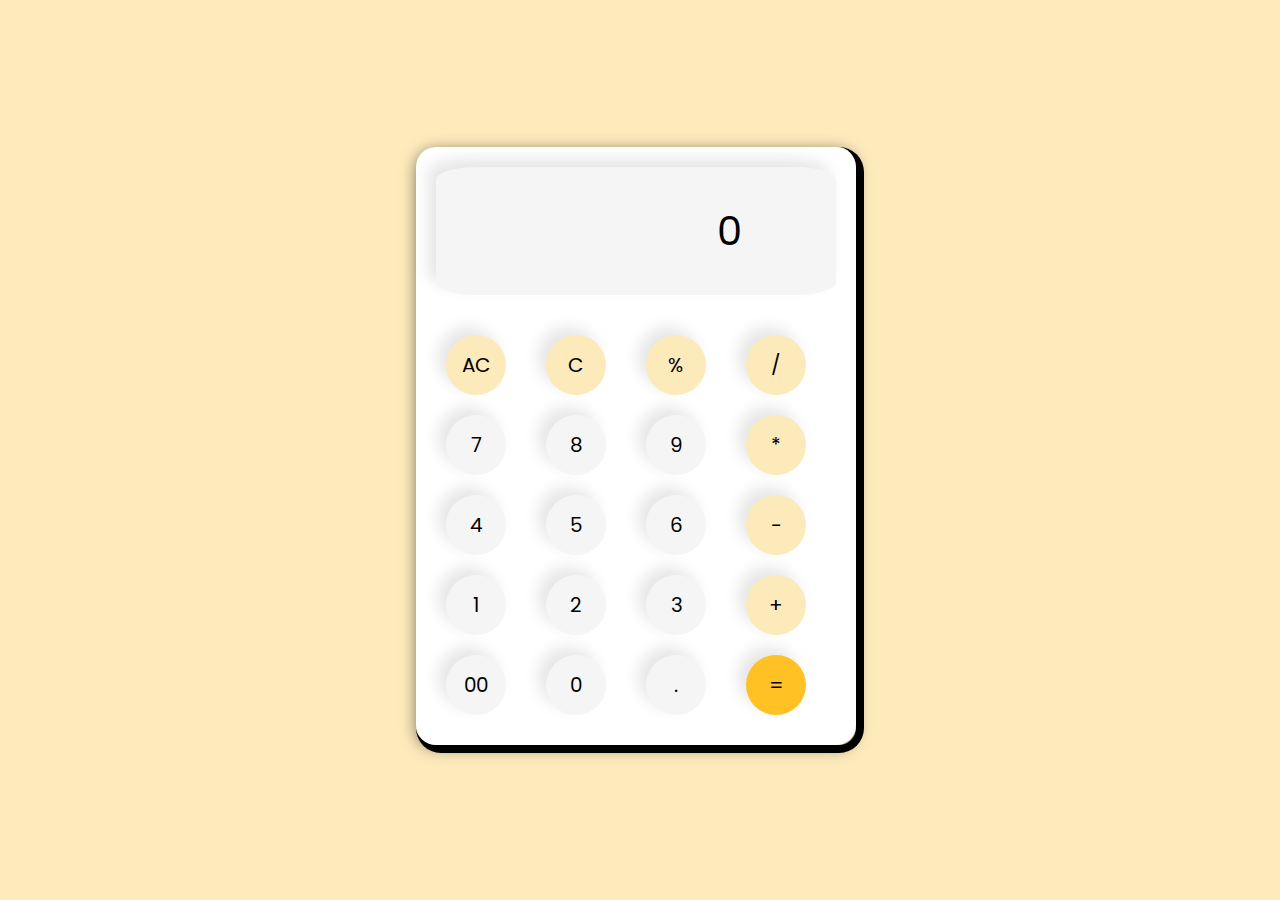
<file: CALCULATOR/index.html>
<!DOCTYPE html>
<html lang="en">
  <head>
    <meta charset="UTF-8" />
    <meta name="viewport" content="width=device-width, initial-scale=1.0" />
    <link rel="stylesheet" href="style.css" />
    <title>Calculator</title>
  </head>
  <body>
    <div class="container">
      <div class="calculator">
        <div class="input">
        <input type="text" id="inputBox" placeholder="0" />
    </div>
        <div class="buttons">
          <button class="btn operator">AC</button>
          <button class="btn operator">C</button>
          <button class="btn operator">%</button>
          <button class="btn operator">/</button>
          <button class="btn">7</button>
          <button class="btn">8</button>
          <button class="btn">9</button>
          <button class="btn operator">*</button>
          <button class="btn">4</button>
          <button class="btn">5</button>
          <button class="btn">6</button>
          <button class="btn operator">-</button>
          <button class="btn">1</button>
          <button class="btn">2</button>
          <button class="btn">3</button>
          <button class="btn operator">+</button>
          <button class="btn">00</button>
          <button class="btn">0</button>
          <button class="btn">.</button>
          <button class="btn equal">=</button>
        </div>
      </div>
    </div>

    <script src="script.js"></script>
  </body>
</html>
</file>
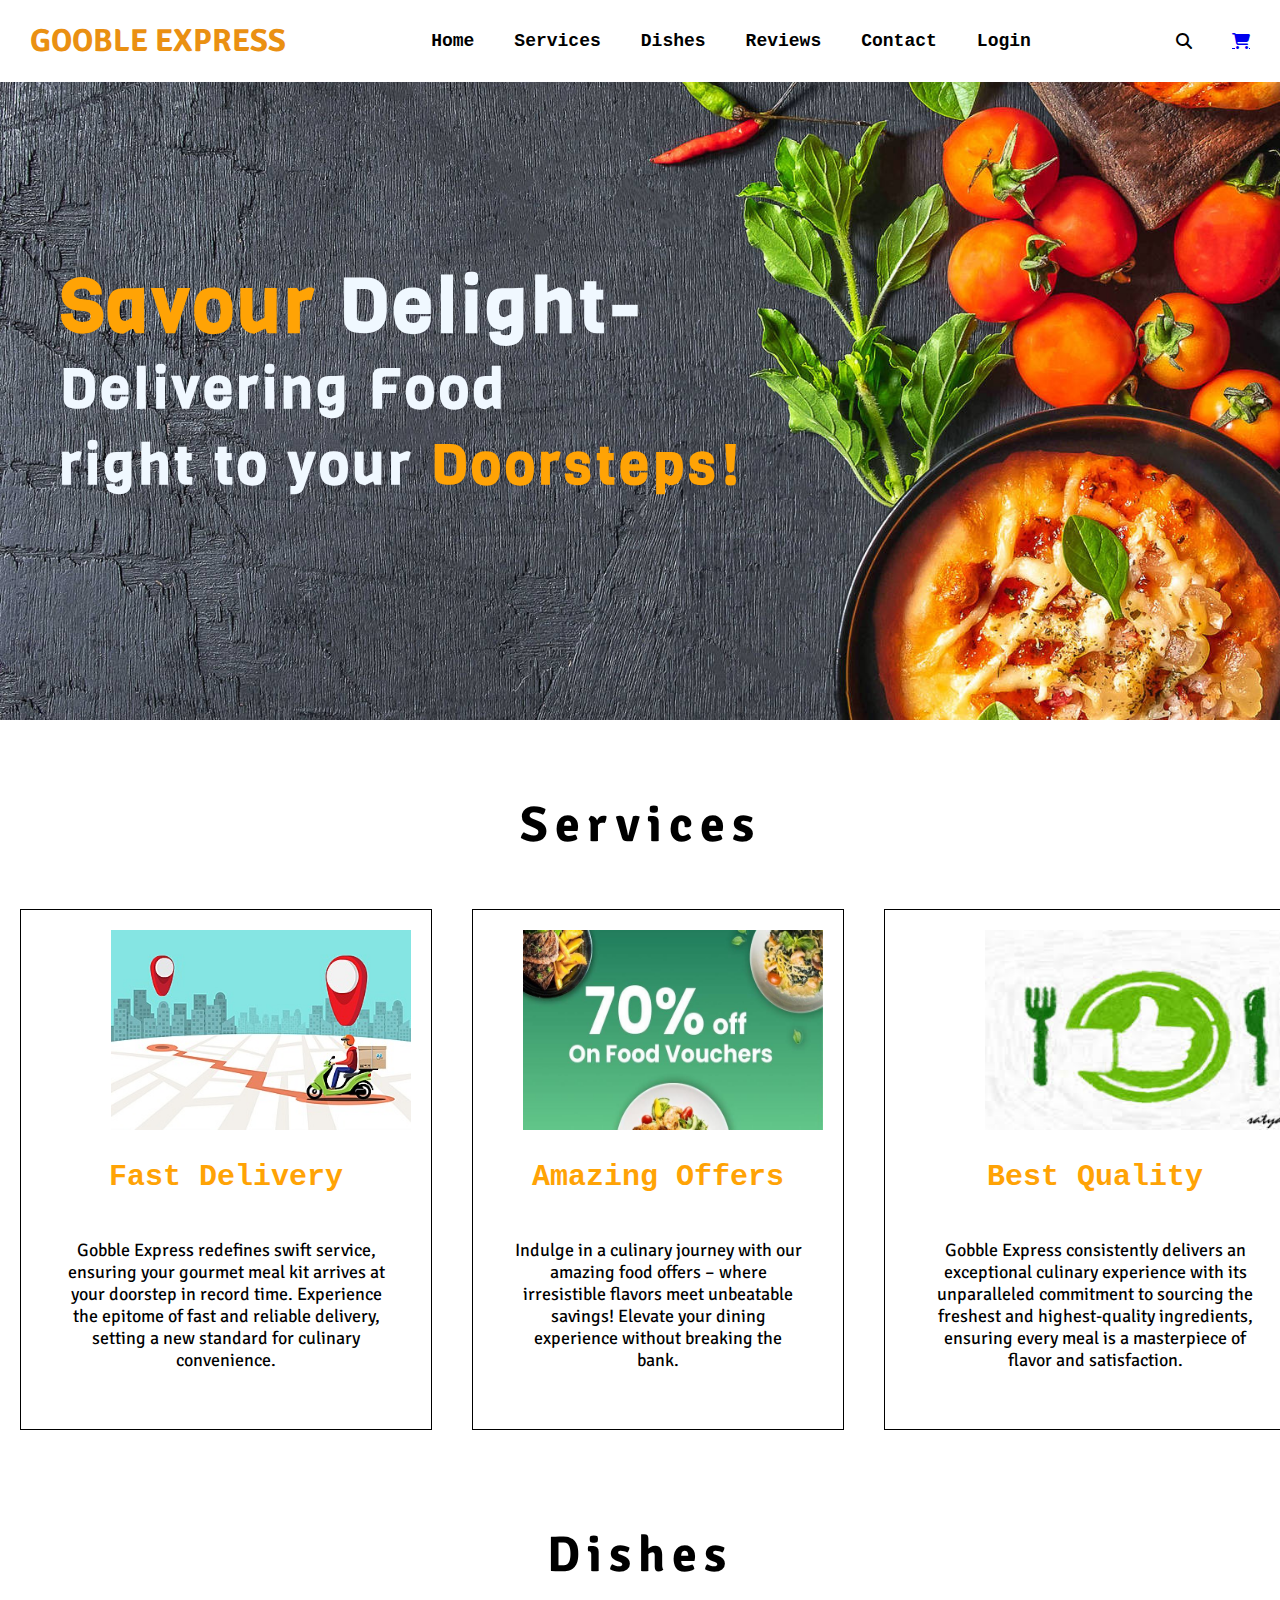
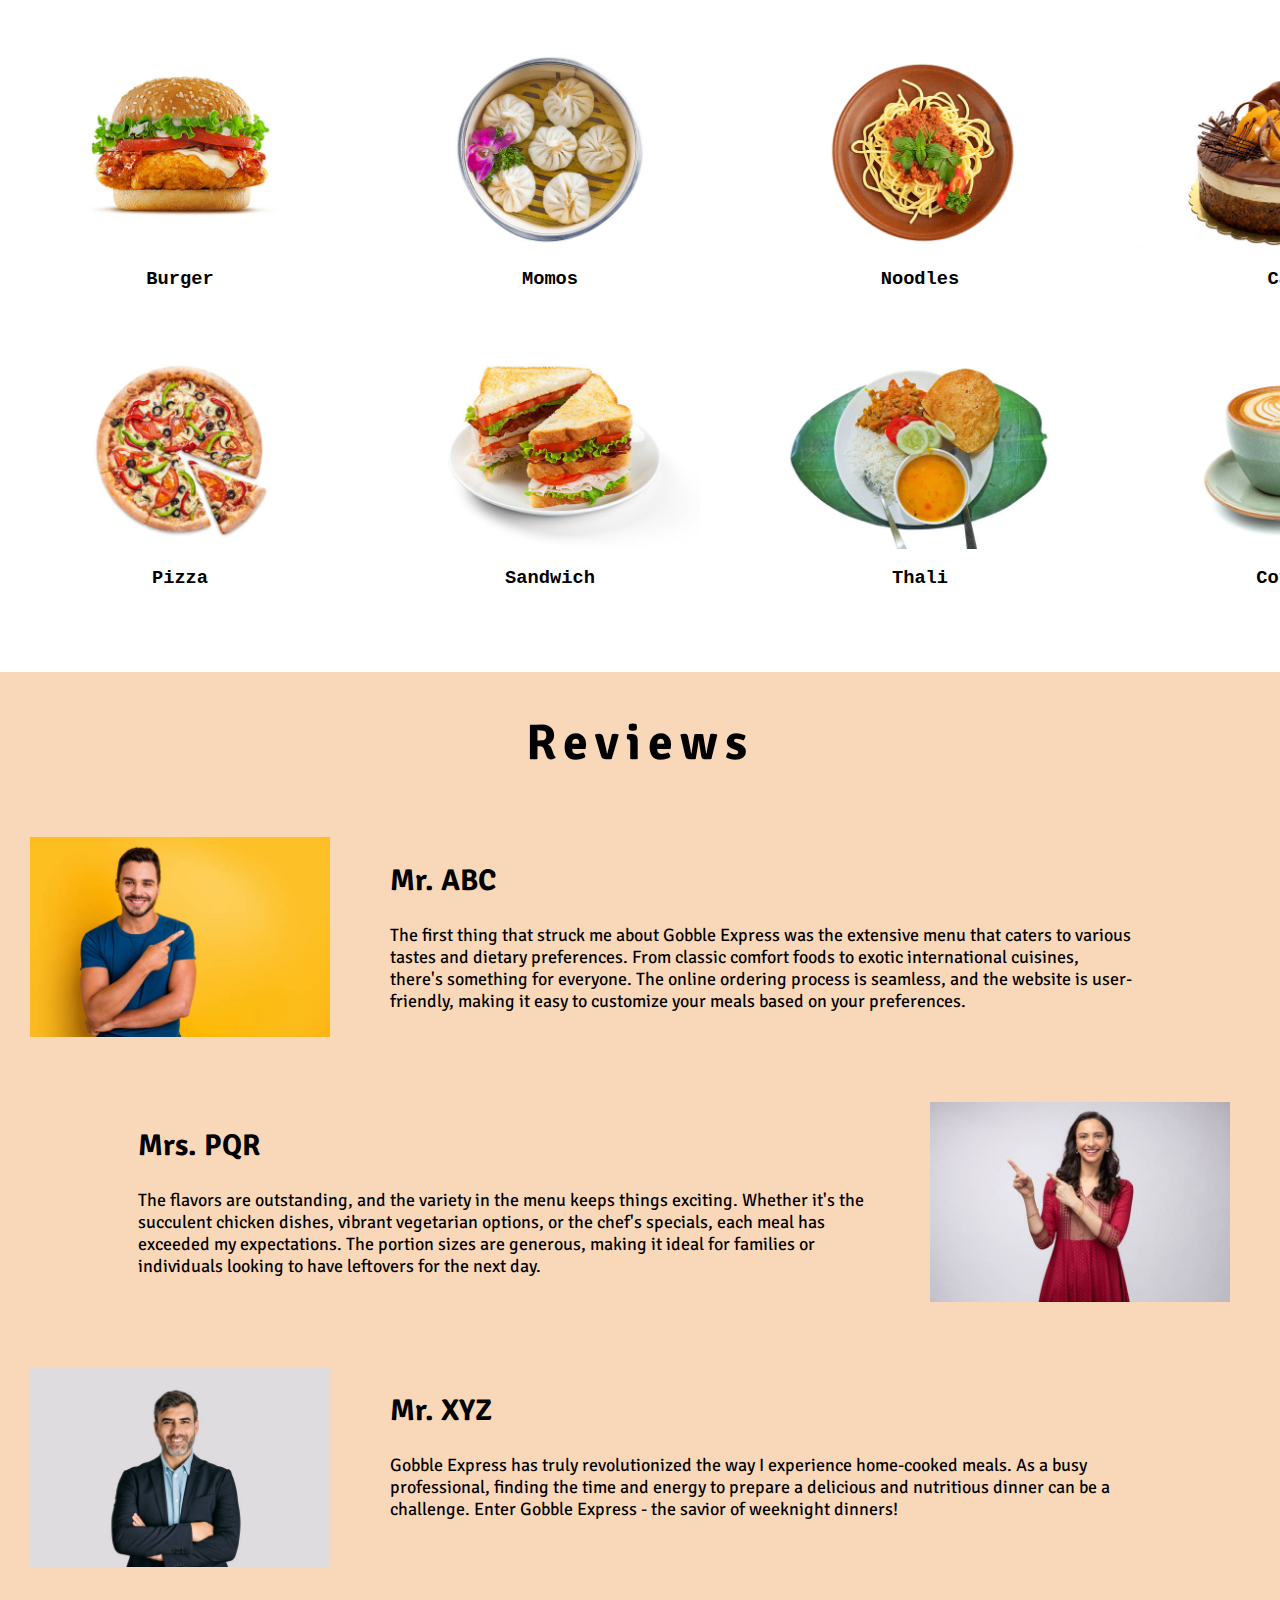
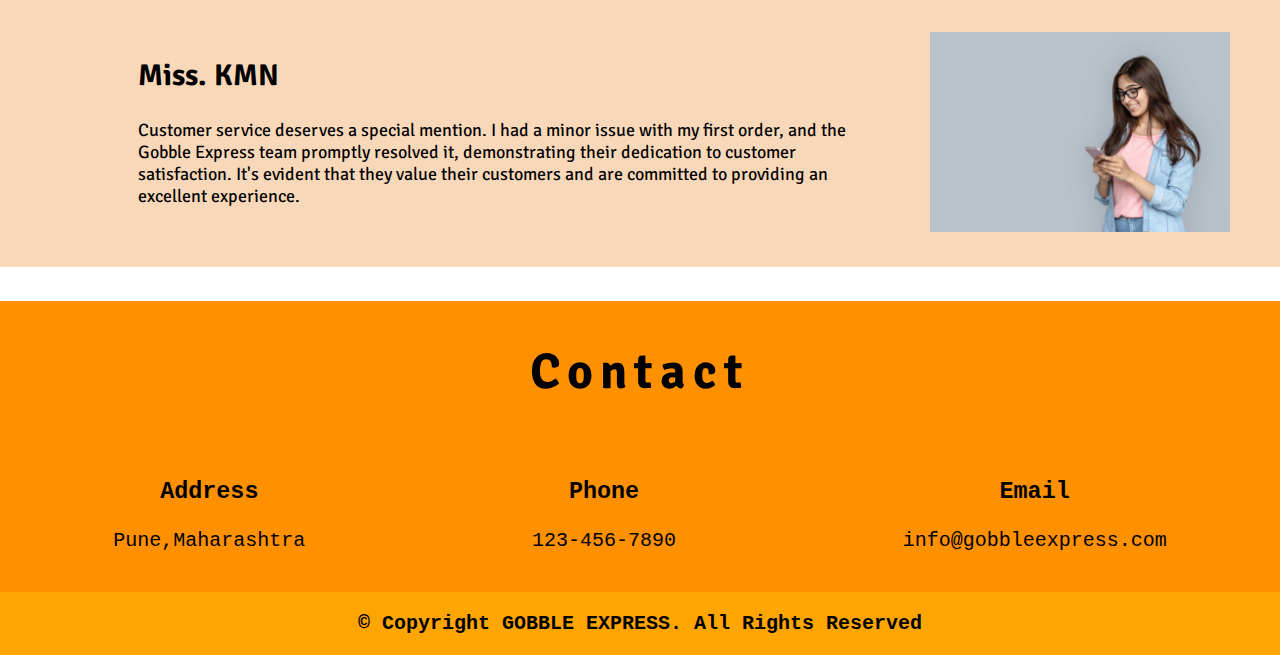
<file: LANDING PAGE/index.html>
<!DOCTYPE html>
<html lang="en">
<head>
    <meta charset="UTF-8">
    <meta name="viewport" content="width=device-width, initial-scale=1.0">
    <title>Landing Page</title>
    <link rel="stylesheet" href="https://cdnjs.cloudflare.com/ajax/libs/font-awesome/6.5.1/css/all.min.css">
    <link rel="preconnect" href="https://fonts.googleapis.com">
    <link rel="preconnect" href="https://fonts.gstatic.com" crossorigin>
    <link href="https://fonts.googleapis.com/css2?family=Handlee&family=PT+Serif&family=Poppins:wght@500&family=Rubik&family=Signika+Negative&family=Viga&display=swap" rel="stylesheet">
    <link rel="preconnect" href="https://fonts.googleapis.com">
<link rel="preconnect" href="https://fonts.gstatic.com" crossorigin>
<link href="https://fonts.googleapis.com/css2?family=Handlee&family=PT+Serif&family=Playfair+Display&family=Poppins:wght@500&family=Roboto+Slab&family=Rubik&family=Shantell+Sans:wght@500&family=Signika+Negative&display=swap" rel="stylesheet">
<link rel="preconnect" href="https://fonts.googleapis.com">
<link rel="preconnect" href="https://fonts.gstatic.com" crossorigin>
<link href="https://fonts.googleapis.com/css2?family=Handlee&family=Noto+Sans&family=PT+Serif&family=Playfair+Display&family=Poppins:wght@500&family=Roboto+Slab&family=Rubik&family=Shantell+Sans:wght@500&family=Signika+Negative&display=swap" rel="stylesheet">
    <link rel="stylesheet" href="style.css">
</head>
<body >
<!--==================================Header Start===================================-->
    <header>
        <h1>GOOBLE EXPRESS</h1>
            <nav>

                <ul>
                    <li><a href="#home">Home</a></li>
                    <li><a href="#services">Services</a></li>
                    <li><a href="#dishes">Dishes</a></li>
                    <li><a href="#reviews">Reviews</a></li>
                    <li><a href="#contact">Contact</a></li>
                    <li><a href="#login">Login</a></li>

                </ul>
            </nav>
    <div class="icons">
        <i class="fas fa-search" id="search-icon"></i>
        <a href="#" class="fas fa-shopping-cart"></a>
    </div>
</header>
<!--==================================Header End==============================-->

<!--========================================Home Start========================-->
<section class="home">
    <div class="row">
        <div class="home-col-1">
            <h1><span class="one"> Savour </span>  Delight-<span class="two"><br>Delivering Food<br>right to your <span class="one">Doorsteps!</span></span></h1>
        </div>
    </div>


</section>

<!--==========================================Home End==========================-->

<!--========================================Service Start========================-->

<section class="service">
    <h1>Services</h1>
    <div class="container">
        <div class="row">
            <div class="card">
                <div class="img1-card">
                    <img src=".\assets\delivery.jpg">
                </div>
                <div class="info-card">
                    <h2>Fast Delivery</h2>
                    <p>Gobble Express redefines swift service, ensuring your gourmet meal kit arrives at your doorstep in record time. Experience the epitome of fast and reliable delivery, setting a new standard for culinary convenience.</p>
                </div>
            </div>
            <div class="card">
                <div class="img2-card">
                    <img src=".\assets\offer.jpg">
                </div>
                <div class="info-card">
                    <h2>Amazing Offers</h2>
                    <p>Indulge in a culinary journey with our amazing food offers – where irresistible flavors meet unbeatable savings! Elevate your dining experience without breaking the bank. </p>
                </div>
            </div>
            <div class="card">
                <div class="img3-card">
                    <img src=".\assets\quality.jpeg">
                </div>
                <div class="info-card">
                    <h2>Best Quality</h2>
                    <p>Gobble Express consistently delivers an exceptional culinary experience with its unparalleled commitment to sourcing the freshest and highest-quality ingredients, ensuring every meal is a masterpiece of flavor and satisfaction.</p>
                </div>
            </div>
        </div>
    </div>
</section>
<!--==========================================Service End==========================-->

<!--========================================Dish Start========================-->

<section class="dish">
    <h1>Dishes</h1>
    <div class="row">
        <div class="menu">
            <div class="img-menu">
                <img src=".\assets\burger.jpg">
            </div>
            <div class="name-menu">
                <h3>Burger</h3>
            </div>
        </div>
        <div class="menu">
            <div class="img-menu">
                <img src=".\assets\momos.jpg">
            </div>
            <div class="name-menu">
                <h3>Momos</h3>
            </div>
        </div>
        <div class="menu">
            <div class="img-menu">
                <img src=".\assets\noodles.png">
            </div>
            <div class="name-menu">
                <h3>Noodles</h3>
            </div>
        </div>
        <div class="menu">
            <div class="img-menu">
                <img src=".\assets\cake.jpg">
            </div>
            <div class="name-menu">
                <h3>Cake</h3>
            </div>
        </div>
        <div class="menu">
            <div class="img-menu">
                <img src=".\assets\pizza.jpg">
            </div>
            <div class="name-menu">
                <h3>Pizza</h3>
            </div>
        </div>
        <div class="menu">
            <div class="img-menu">
                <img src=".\assets\sandwich.jpg">
            </div>
            <div class="name-menu">
                <h3>Sandwich</h3>
            </div>
        </div>
        <div class="menu">
            <div class="img-menu">
                <img src=".\assets\thali.jpg">
            </div>
            <div class="name-menu">
                <h3>Thali</h3>
            </div>
        </div>
        <div class="menu">
            <div class="img-menu">
                <img src=".\assets\coffee.jpg">
            </div>
            <div class="name-menu">
                <h3>Coffee</h3>
            </div>
        </div>
    </div>
</section>
<!--==========================================Dish End==========================-->

<!--========================================Review Start========================-->

<section class="review">
    <h1>Reviews</h1>
    <div class="row">
        <div class="block">
            <div class="img-block">
                <img src=".\assets\p1.jpg">
            </div>
            <div class="info-block">
                <h2>Mr. ABC</h2>
                <p>The first thing that struck me about Gobble Express was the extensive menu that caters to various tastes and dietary preferences. From classic comfort foods to exotic international cuisines, there's something for everyone. The online ordering process is seamless, and the website is user-friendly, making it easy to customize your meals based on your preferences.</p>
            </div>
        </div>
        <div class="block">
            
            <div class="info-block">
                <h2>Mrs. PQR</h2>
                <p>The flavors are outstanding, and the variety in the menu keeps things exciting. Whether it's the succulent chicken dishes, vibrant vegetarian options, or the chef's specials, each meal has exceeded my expectations. The portion sizes are generous, making it ideal for families or individuals looking to have leftovers for the next day.</p>
            </div>
            <div class="img-block">
                <img src=".\assets\p2.jpg">
            </div>
        </div>
        <div class="block">
            <div class="img-block">
                <img src=".\assets\p3.jpg">
            </div>
            <div class="info-block">
                <h2>Mr. XYZ</h2>
                <p>Gobble Express has truly revolutionized the way I experience home-cooked meals. As a busy professional, finding the time and energy to prepare a delicious and nutritious dinner can be a challenge. Enter Gobble Express - the savior of weeknight dinners!</p>
            </div>
        </div>
        <div class="block">
            
            <div class="info-block">
                <h2>Miss. KMN</h2>
                <p>Customer service deserves a special mention. I had a minor issue with my first order, and the Gobble Express team promptly resolved it, demonstrating their dedication to customer satisfaction. It's evident that they value their customers and are committed to providing an excellent experience.</p>
            </div>
            <div class="img-block">
                <img src=".\assets\p4.jpg">
            </div>
        </div>
    </div>
</section>
<!--==========================================Review End==========================-->

<!--====================Contact Start=======================-->
<section class="contacts">
   
<h1>Contact</h1>

<div class="container">
 <div class="contact">
    <h3>Address</h3>
    <p>Pune,Maharashtra</p>
 </div>
 <div class="contact">
    <h3>Phone</h3>
    <p>123-456-7890</p>
 </div>
 <div class="contact">
    <h3>Email</h3>
    <p>info@gobbleexpress.com</p>
 </div>
</div>



</section>
<!--==========================================Contact End==========================-->

<!--==========================================Footer Start==========================-->
<footer>
    &copy; Copyright GOBBLE EXPRESS. All Rights Reserved
</footer>

<!--==========================================Footer End==========================-->
</body>
</html>
</file>
<file: CALCULATOR/style.css>
@import url('https://fonts.googleapis.com/css2?family=Poppins:wght@500&display=swap');

*{
    margin: 0;
    padding: 0;
    box-sizing: border-box;
    font-family: 'Poppins', sans-serif;
}

body{
    width: 100%;
    height: 100vh;
    display: flex;
    justify-content: center;
    align-items: center;
    background: rgb(253, 235, 188);
}

.container{
    border-right: 8px solid#000000;
    border-bottom: 8px solid#000000;
    border-radius: 25px;
}

.calculator{
    border: none;
    padding: 20px;
    border-radius: 20px;
    background: white;
    box-shadow: 0px 3px 15px rgba(0, 0, 0, 0.5);


}

.buttons{
    display: grid;
    justify-content: center;
    align-content: center;
    grid-template-columns: repeat(4,100px);
    grid-template-rows: minmax(120px, auto), repeat(5,100px);
}

input{
    width: 320px;
    border: none;
    padding: 24px;
    margin: 10px;
    background: transparent;
    box-shadow: 0px 3px 15px rgbs(84, 84, 84, 0.1);
    font-size: 40px;
    text-align: right;
    cursor: pointer;
    color: #000000;
}

.input{
    border: none ;
    border-radius: 10%;
    box-shadow: -8px -8px 15px rgba(0, 0,0, 0.1);
    background: whitesmoke;
    margin-bottom: 30px;
    
    

}

input::placeholder{
    color: #000000;
    
    
}

button{
    border: none;
    width: 60px;
    height: 60px;
    margin: 10px;
    border-radius: 50%;
    background: whitesmoke;
    color: #000000;
    font-size: 20px;
    box-shadow: -8px -8px 15px rgba(0, 0, 0, 0.1);
    cursor: pointer;
}

.equal{
    background-color: rgb(255, 193, 35);
}

.operator{
    background: rgb(252, 234, 186);
    color: #000000;
}
</file>
<file: LANDING PAGE/style.css>
body{
    font-family: 'Courier New', Courier, monospace;
    margin: 0;
}

/*=================================Header Start======================*/

header{
    padding-left: 30px;
    padding-right: 30px;
    display: flex;
    flex-direction: row;
    align-items: center;
    justify-content: space-between;
}

header h1{
    margin-right: 30px;
    color: rgb(234, 144, 18);
    font-family: 'Handlee', cursive;
    font-family: 'Playfair Display', serif;
    font-family: 'Poppins', sans-serif;
    font-family: 'PT Serif', serif;
    font-family: 'Roboto Slab', serif;
    font-family: 'Rubik', sans-serif;
    font-family: 'Shantell Sans', cursive;
    font-family: 'Signika Negative', sans-serif;
}

nav{
    margin-right: 30px;
   
}

nav ul{
    display: flex;
    flex-direction: row;
    flex-wrap: wrap;
    list-style: none;
    justify-content: space-between;
}

nav ul li{
    padding-right: 40px;

}

nav ul li a{
    transition: 0.3s;
    text-decoration: none;
    font-size: 18px;
    color: #000000;
    font-weight: bold;
}

.icons{
    display: flex;
    flex-direction: row;
    justify-content: space-between;
}

.icons i{
    padding-right: 40px;   
}

.home{
    background-image: url(mart3.jpg);
    background-repeat: no-repeat;
    background-attachment: fixed;
    background-size: cover;
}

.home .row{
    display: flex;
    flex-direction: row;
}

.home-col-1{
    padding: 60px;
}

.home-col-1 h1{
    font-size: 75px;
    letter-spacing: 4px;
    line-height: 70px;
    color: aliceblue;
    padding-bottom: 110px;
    padding-top: 80px;
    font-family: 'Handlee', cursive;
    font-family: 'Poppins', sans-serif;
    font-family: 'PT Serif', serif;
    font-family: 'Rubik', sans-serif;
    font-family: 'Signika Negative', sans-serif;
    font-family: 'Viga', sans-serif;
}

.home-col-1 .two{
    font-size: 55px;
}

.home-col-1 .one{
    color: rgb(255, 163, 5);
}

/*=======================================Header End============================*/

/*===================================Service start============================*/
.service .row{
    display: flex;
    flex-direction: row;
    flex-wrap: nowrap;
    align-items: center;
    justify-content: space-around;

}

.service h1{
    text-align: center;
    font-size: 50px;
    padding-top: 40px;
    letter-spacing: 7px;
    font-family: 'Handlee', cursive;
    font-family: 'Noto Sans', sans-serif;
    font-family: 'Playfair Display', serif;
    font-family: 'Poppins', sans-serif;
    font-family: 'PT Serif', serif;
    font-family: 'Roboto Slab', serif;
    font-family: 'Rubik', sans-serif;
    font-family: 'Shantell Sans', cursive;
    font-family: 'Signika Negative', sans-serif;
}

.card{
    padding: 20px;
    border: 1px solid #000000;
    margin: 20px;
    align-items: center;
}

.img-card{
    max-width: 100%;
    max-height: 100%;
    
}

.img2-card img{
    
    height: 200px;
    width: 300px;
    padding-left: 30px;   
    
}

.img1-card img{
    
    height: 200px;
    width: 300px;
    padding-left: 70px; 
}

.img3-card img{  
    height: 200px;
    width: 300px;
    padding-left: 80px;
}


.info-card h2{
    text-align: center;
    color: rgb(255, 163, 5);
    font-size: 30px;

}

.info-card p{
    text-align: center;
    padding: 20px;
    font-size: 18px;
    font-family: 'Cousine', monospace;
    font-family: 'Cousine', monospace;
    font-family: 'Handlee', cursive;
    font-family: 'Noto Sans', sans-serif;
    font-family: 'Overlock SC', sans-serif;
    font-family: 'Playfair Display', serif;
    font-family: 'Poppins', sans-serif;
    font-family: 'PT Serif', serif;
    font-family: 'Roboto Slab', serif;
    font-family: 'Rubik', sans-serif;
    font-family: 'Shantell Sans', cursive;
    font-family: 'Signika Negative', sans-serif;
}

/*===============================Service End==========================*/

/*=======================================Dishes Start======================*/

.dish .row{
    display: grid;
    grid-template-columns: repeat(4,2fr);
    grid-column-gap: 70px;
    grid-row-gap: 40px;
    padding: 30px;
}

.dish h1{
    text-align: center;
    font-size: 50px;
    padding-top: 40px;
    letter-spacing: 7px;
    font-family: 'Handlee', cursive;
    font-family: 'Noto Sans', sans-serif;
    font-family: 'Playfair Display', serif;
    font-family: 'Poppins', sans-serif;
    font-family: 'PT Serif', serif;
    font-family: 'Roboto Slab', serif;
    font-family: 'Rubik', sans-serif;
    font-family: 'Shantell Sans', cursive;
    font-family: 'Signika Negative', sans-serif;
}


.img-menu{
    width: 300px;
    height: 200px;
}

.img-menu img{
    max-width: 100%;
    max-height: 100%;
}

.name-menu h3{
    text-align: center;
}
/*=================================Dishes End========================*/

/*============================Review Start=============================*/
.review{
    background-color: rgb(249, 216, 186);
    padding-bottom: 0;
    margin-bottom: 0;
}
.review h1{
    text-align: center;
    font-size: 50px;
    padding-top: 40px;
    letter-spacing: 7px;
    font-family: 'Handlee', cursive;
    font-family: 'Noto Sans', sans-serif;
    font-family: 'Playfair Display', serif;
    font-family: 'Poppins', sans-serif;
    font-family: 'PT Serif', serif;
    font-family: 'Roboto Slab', serif;
    font-family: 'Rubik', sans-serif;
    font-family: 'Shantell Sans', cursive;
    font-family: 'Signika Negative', sans-serif;
}

.block{
    display: flex;
    justify-content: space-between;
    padding: 30px;
    width: 90%;


}

.block:nth-child(even){
    transform: translateX(3rem);
}

.img-block{
    max-width: 100%;
    max-height: 100%;
    
}



.img-block img{
    
    height: 200px;
    width: 300px;
}

.info-block{
    padding-left: 60px;
    padding-right: 50px;
    font-family: 'Cousine', monospace;
    font-family: 'Handlee', cursive;
    font-family: 'Noto Sans', sans-serif;
    font-family: 'Overlock SC', sans-serif;
    font-family: 'Playfair Display', serif;
    font-family: 'Poppins', sans-serif;
    font-family: 'PT Serif', serif;
    font-family: 'Roboto Slab', serif;
    font-family: 'Rubik', sans-serif;
    font-family: 'Shantell Sans', cursive;
    font-family: 'Signika Negative', sans-serif;
}

.info-block h2{
    font-size: 30px;
}

.info-block p{
    font-size: 18px;
}
/*==================================Review End==========================*/

/*====================Contact start========================*/
.contacts{
    background-color: rgb(255, 145, 0);
    padding-top: 0;
    margin-top: 0;
}
.contacts h1{
    text-align: center;
    font-size: 50px;
    padding-top: 40px;
    letter-spacing: 7px;
    font-family: 'Handlee', cursive;
    font-family: 'Noto Sans', sans-serif;
    font-family: 'Playfair Display', serif;
    font-family: 'Poppins', sans-serif;
    font-family: 'PT Serif', serif;
    font-family: 'Roboto Slab', serif;
    font-family: 'Rubik', sans-serif;
    font-family: 'Shantell Sans', cursive;
    font-family: 'Signika Negative', sans-serif;

}
.contacts .container {
 display: flex;
 justify-content: space-around;
 align-items: center;
}
.contact {
 padding: 20px;
 font-size: 20px;
 text-align: center;

}

/*========================Contact End=====================*/

/*========================Footer Start======================*/

footer{
    padding: 20px;
    text-align: center;
    font-size: 20px;
    background-color: orange;
    font-weight: bolder;
}
/*========================Footer End=======================*/
</file>
